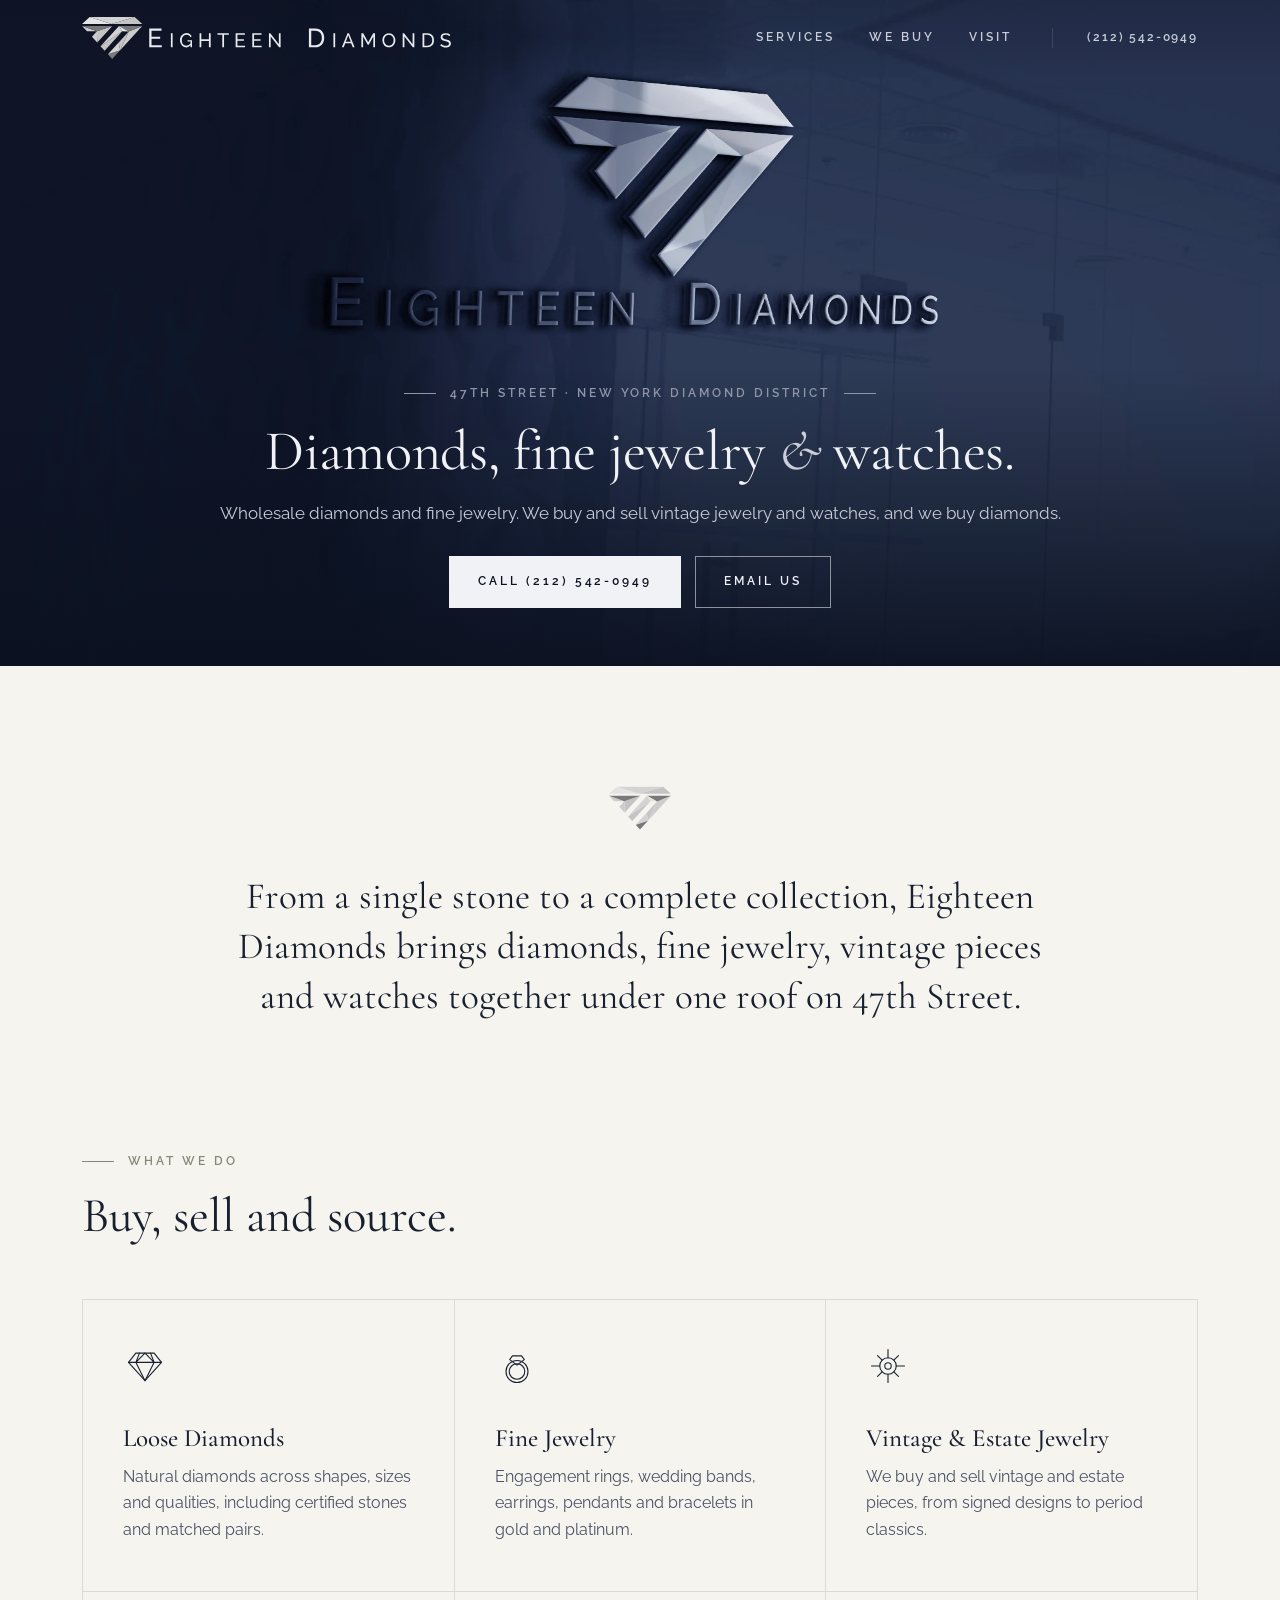
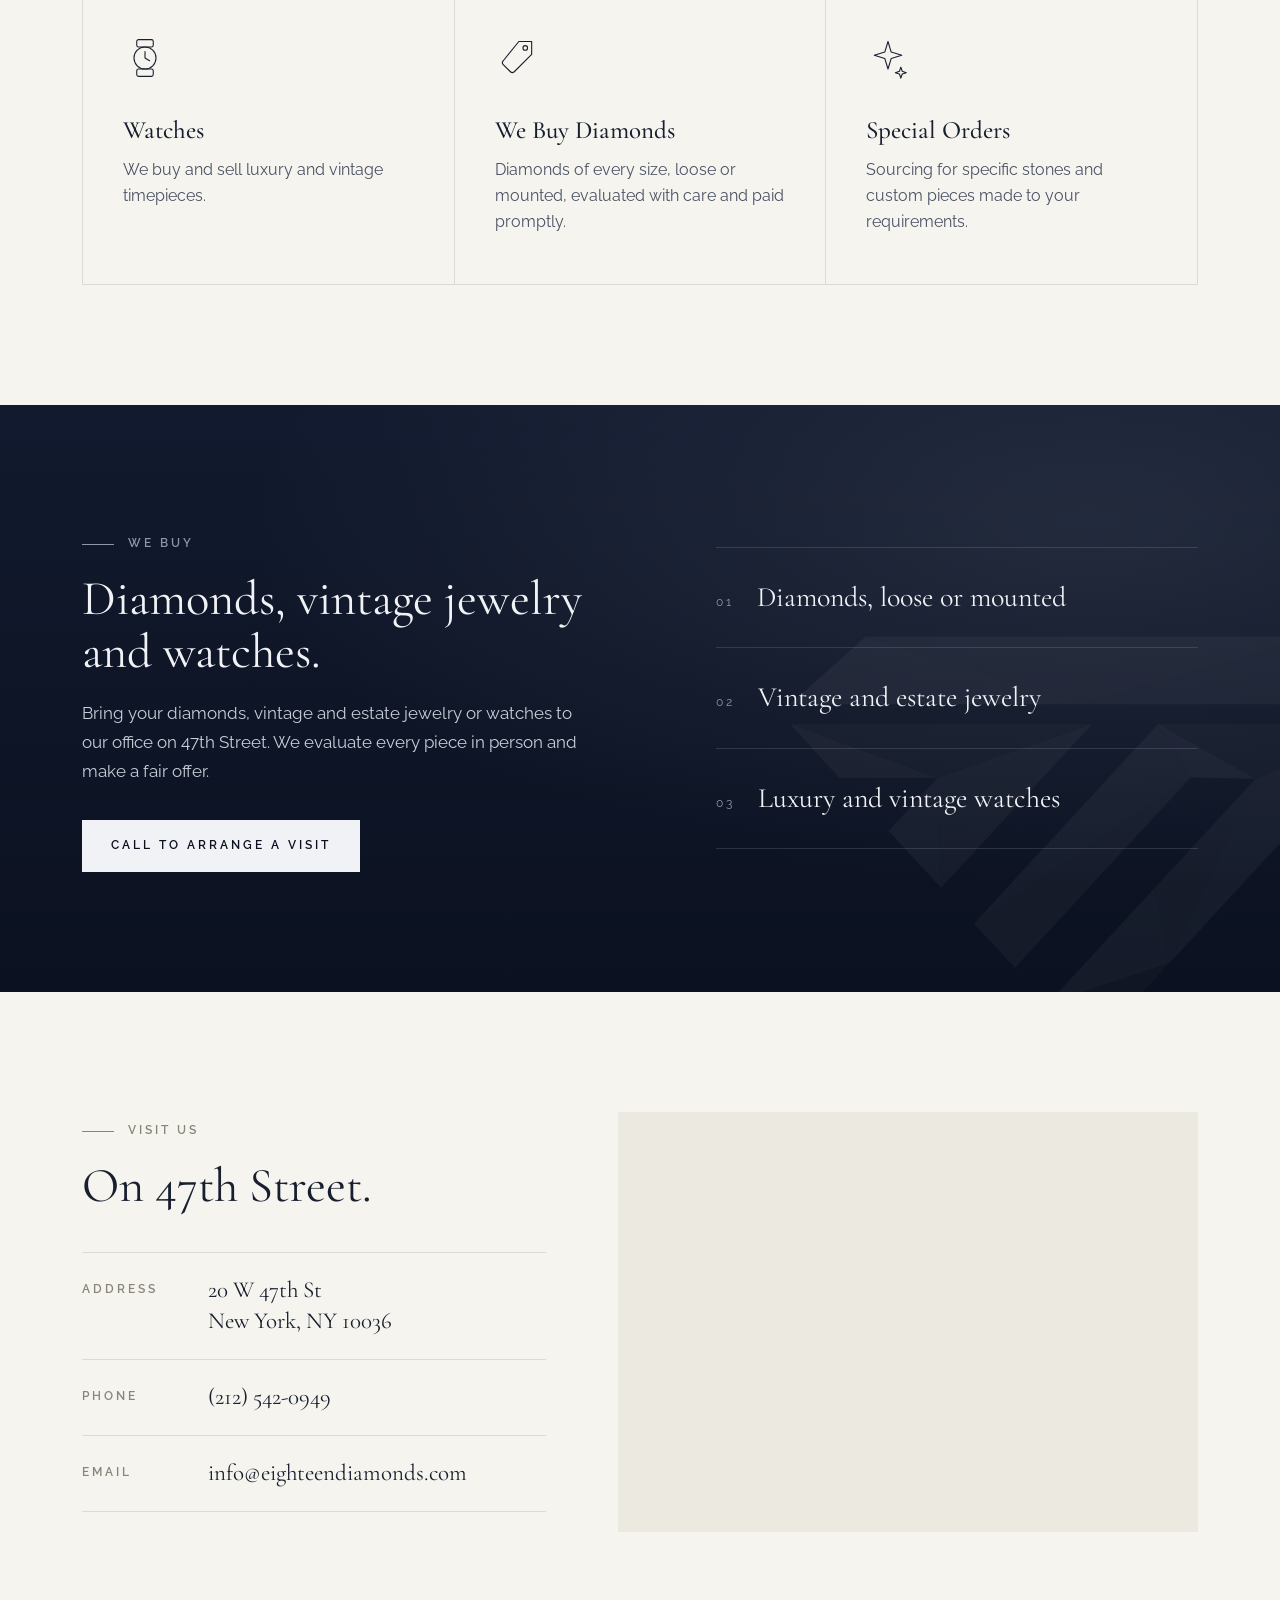
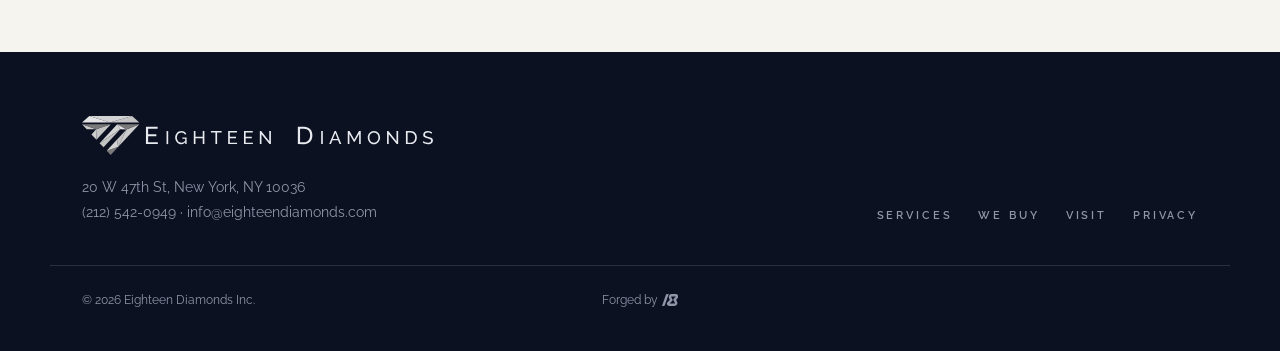
<file: index.html>
<!doctype html>
<html lang="en">
  <head>
    <meta charset="utf-8" />
    <meta name="viewport" content="width=device-width, initial-scale=1" />
    <title>Eighteen Diamonds Inc - Diamonds, Fine Jewelry and Watches - 47th Street, New York</title>
    <meta
      name="description"
      content="Eighteen Diamonds Inc, 20 W 47th St, New York. Wholesale diamonds and fine jewelry. We buy and sell vintage jewelry and watches, and we buy diamonds. Call (212) 542-0949."
    />
    <meta property="og:title" content="Eighteen Diamonds Inc" />
    <meta
      property="og:description"
      content="Diamonds, fine jewelry, vintage jewelry and watches on 47th Street, New York."
    />
    <meta property="og:image" content="https://www.eighteendiamonds.com/assets/hero.webp" />
    <meta property="og:url" content="https://www.eighteendiamonds.com/" />
    <meta name="theme-color" content="#0b1120" />
    <link rel="icon" href="/assets/mark.svg" type="image/svg+xml" />
    <link rel="preconnect" href="https://fonts.googleapis.com" />
    <link rel="preconnect" href="https://fonts.gstatic.com" crossorigin />
    <link
      href="https://fonts.googleapis.com/css2?family=Cormorant+Garamond:ital,wght@0,400;0,500;1,400&family=Raleway:wght@400;500;600&display=swap"
      rel="stylesheet"
    />
    <link rel="stylesheet" href="/assets/styles.css" />
    <script>
      document.documentElement.classList.add("js");
    </script>
    <script type="application/ld+json">
      {
        "@context": "https://schema.org",
        "@type": "JewelryStore",
        "name": "Eighteen Diamonds Inc",
        "url": "https://www.eighteendiamonds.com/",
        "logo": "https://www.eighteendiamonds.com/assets/logo.svg",
        "image": "https://www.eighteendiamonds.com/assets/hero.webp",
        "email": "info@eighteendiamonds.com",
        "telephone": "+1-212-542-0949",
        "address": {
          "@type": "PostalAddress",
          "streetAddress": "20 W 47th St",
          "addressLocality": "New York",
          "addressRegion": "NY",
          "postalCode": "10036",
          "addressCountry": "US"
        }
      }
    </script>
  </head>
  <body>
    <header class="site-header" id="top">
      <div class="wrap">
        <a class="brand" href="/" aria-label="Eighteen Diamonds home">
          <img src="/assets/logo-header.svg" alt="Eighteen Diamonds" width="369" height="41" />
        </a>
        <nav class="nav" aria-label="Main">
          <a href="#services">Services</a>
          <a href="#we-buy">We Buy</a>
          <a href="#visit">Visit</a>
        </nav>
        <a class="header-phone" href="tel:+12125420949">(212) 542-0949</a>
      </div>
    </header>

    <main>
      <section class="hero">
        <div class="wrap">
          <span class="eyebrow">47th Street &middot; New York Diamond District</span>
          <h1>Diamonds, fine jewelry <em>&amp;</em> watches.</h1>
          <p class="lede">
            Wholesale diamonds and fine jewelry. We buy and sell vintage jewelry and watches, and
            we buy diamonds.
          </p>
          <div class="actions">
            <a class="btn btn-solid" href="tel:+12125420949">Call (212) 542-0949</a>
            <a class="btn" href="mailto:info@eighteendiamonds.com">Email us</a>
          </div>
        </div>
        <a class="scroll-hint" href="#about" aria-label="Scroll down"></a>
      </section>

      <section class="intro light" id="about">
        <div class="wrap narrow">
          <img class="intro-mark" src="/assets/mark.svg" alt="" width="72" height="50" />
          <p class="statement reveal">
            From a single stone to a complete collection, Eighteen Diamonds brings diamonds,
            fine jewelry, vintage pieces and watches together under one roof on 47th Street.
          </p>
        </div>
      </section>

      <section class="section light services" id="services">
        <div class="wrap">
          <div class="section-head reveal">
            <span class="eyebrow">What we do</span>
            <h2>Buy, sell and source.</h2>
          </div>
          <div class="grid">
            <article class="card reveal">
              <svg class="icon" viewBox="0 0 48 48" aria-hidden="true">
                <path d="M14 10h20l8 10-18 20L6 20z" />
                <path d="M6 20h36M18 10l-4 10 10 20 10-20-4-10M14 20l10-10 10 10" />
              </svg>
              <h3>Loose Diamonds</h3>
              <p>
                Natural diamonds across shapes, sizes and qualities, including certified stones
                and matched pairs.
              </p>
            </article>
            <article class="card reveal">
              <svg class="icon" viewBox="0 0 48 48" aria-hidden="true">
                <circle cx="24" cy="30" r="12" />
                <circle cx="24" cy="30" r="8.5" />
                <path d="M19 13h10l3 4-8 6-8-6z" />
              </svg>
              <h3>Fine Jewelry</h3>
              <p>
                Engagement rings, wedding bands, earrings, pendants and bracelets in gold and
                platinum.
              </p>
            </article>
            <article class="card reveal">
              <svg class="icon" viewBox="0 0 48 48" aria-hidden="true">
                <circle cx="24" cy="24" r="9" />
                <path d="M24 15V6M24 33v9M15 24H6M33 24h9M17.6 17.6l-5-5M30.4 30.4l5 5M17.6 30.4l-5 5M30.4 17.6l5-5" />
                <circle cx="24" cy="24" r="3.5" />
              </svg>
              <h3>Vintage &amp; Estate Jewelry</h3>
              <p>
                We buy and sell vintage and estate pieces, from signed designs to period
                classics.
              </p>
            </article>
            <article class="card reveal">
              <svg class="icon" viewBox="0 0 48 48" aria-hidden="true">
                <rect x="15" y="4" width="18" height="8" rx="2" />
                <rect x="15" y="36" width="18" height="8" rx="2" />
                <circle cx="24" cy="24" r="12" />
                <path d="M24 17v7l5 3" />
              </svg>
              <h3>Watches</h3>
              <p>We buy and sell luxury and vintage timepieces.</p>
            </article>
            <article class="card reveal">
              <svg class="icon" viewBox="0 0 48 48" aria-hidden="true">
                <path d="M26 6h14v14L21 39a3 3 0 0 1-4.2 0L9 31.2a3 3 0 0 1 0-4.2z" />
                <circle cx="33" cy="13" r="2.5" />
              </svg>
              <h3>We Buy Diamonds</h3>
              <p>Diamonds of every size, loose or mounted, evaluated with care and paid promptly.</p>
            </article>
            <article class="card reveal">
              <svg class="icon" viewBox="0 0 48 48" aria-hidden="true">
                <path d="M24 6l3.5 11.5L39 21l-11.5 3.5L24 36l-3.5-11.5L9 21l11.5-3.5z" />
                <path d="M38 34l1.5 4.5L44 40l-4.5 1.5L38 46l-1.5-4.5L32 40l4.5-1.5z" />
              </svg>
              <h3>Special Orders</h3>
              <p>Sourcing for specific stones and custom pieces made to your requirements.</p>
            </article>
          </div>
        </div>
      </section>

      <section class="section buy" id="we-buy">
        <div class="wrap buy-inner">
          <div class="reveal">
            <span class="eyebrow">We buy</span>
            <h2>Diamonds, vintage jewelry and watches.</h2>
            <p>
              Bring your diamonds, vintage and estate jewelry or watches to our office on 47th
              Street. We evaluate every piece in person and make a fair offer.
            </p>
            <div class="actions">
              <a class="btn btn-solid" href="tel:+12125420949">Call to arrange a visit</a>
            </div>
          </div>
          <ul class="buy-list reveal">
            <li><span>01</span>Diamonds, loose or mounted</li>
            <li><span>02</span>Vintage and estate jewelry</li>
            <li><span>03</span>Luxury and vintage watches</li>
          </ul>
        </div>
      </section>

      <section class="section light visit" id="visit">
        <div class="wrap visit-inner">
          <div class="visit-info reveal">
            <span class="eyebrow">Visit us</span>
            <h2>On 47th Street.</h2>
            <dl class="details">
              <div>
                <dt>Address</dt>
                <dd>
                  <a
                    href="https://www.google.com/maps/search/?api=1&query=20+W+47th+St+New+York+NY+10036"
                    target="_blank"
                    rel="noopener"
                    >20 W 47th St<br />New York, NY 10036</a
                  >
                </dd>
              </div>
              <div>
                <dt>Phone</dt>
                <dd><a href="tel:+12125420949">(212) 542-0949</a></dd>
              </div>
              <div>
                <dt>Email</dt>
                <dd><a href="mailto:info@eighteendiamonds.com">info@eighteendiamonds.com</a></dd>
              </div>
            </dl>
          </div>
          <div class="map reveal">
            <iframe
              title="Map of 20 W 47th St, New York"
              src="https://www.google.com/maps?q=20+W+47th+St,+New+York,+NY+10036&z=16&output=embed"
              loading="lazy"
              referrerpolicy="no-referrer-when-downgrade"
            ></iframe>
          </div>
        </div>
      </section>
    </main>

    <footer class="site-footer">
      <div class="wrap footer-inner">
        <div>
          <img src="/assets/logo-header.svg" alt="Eighteen Diamonds" width="351" height="39" />
          <p class="footer-address">
            20 W 47th St, New York, NY 10036<br />
            <a href="tel:+12125420949">(212) 542-0949</a> &middot;
            <a href="mailto:info@eighteendiamonds.com">info@eighteendiamonds.com</a>
          </p>
        </div>
        <div class="footer-meta">
          <nav class="footer-links" aria-label="Footer">
            <a href="#services">Services</a>
            <a href="#we-buy">We Buy</a>
            <a href="#visit">Visit</a>
            <a href="/privacy">Privacy</a>
          </nav>
        </div>
      </div>
      <div class="wrap footer-bottom">
        <span>&copy; <span id="year">2026</span> Eighteen Diamonds Inc.</span>
        <a class="forged" href="https://18forge.com" aria-label="Forged by 18 Forge"
            >Forged by<svg viewBox="0 0 135.15 100" fill="currentColor" aria-hidden="true" focusable="false"><path fill-rule="evenodd" d="M56.08 0.4A0.3 0.3 0 0 0 55.8 0L42.51 0A10.48 10.48 0 0 0 32.63 6.99L0.02 99.55A0.34 0.34 0 0 0 0.34 100L13.81 100A10.8 10.8 0 0 0 24.01 92.74ZM118.34 50.49A2.63 2.63 0 0 1 118.64 47.64L130.62 32.92A20.18 20.18 0 0 0 114.97 0L80.55 0A24.06 24.06 0 0 0 58.73 34.2L64.38 46.34A3.28 3.28 0 0 1 63.75 50.02L46.31 67.89A18.91 18.91 0 0 0 59.85 100L103.98 100A24.27 24.27 0 0 0 125.59 64.67ZM64.37 79.85A0.74 0.74 0 0 1 63.83 78.61L85.79 55.45A8.97 8.97 0 0 0 87.22 45.09L77.42 26.53A4.42 4.42 0 0 1 81.33 20.05L112.63 20.05A1.18 1.18 0 0 1 113.54 21.99L96.52 42.44A8.62 8.62 0 0 0 95.58 52.09L107.3 73.51A4.29 4.29 0 0 1 103.54 79.85Z" /></svg
          ></a>
        <span aria-hidden="true"></span>
      </div>
    </footer>

    <script src="/assets/site.js" defer></script>
  </body>
</html>
</file>
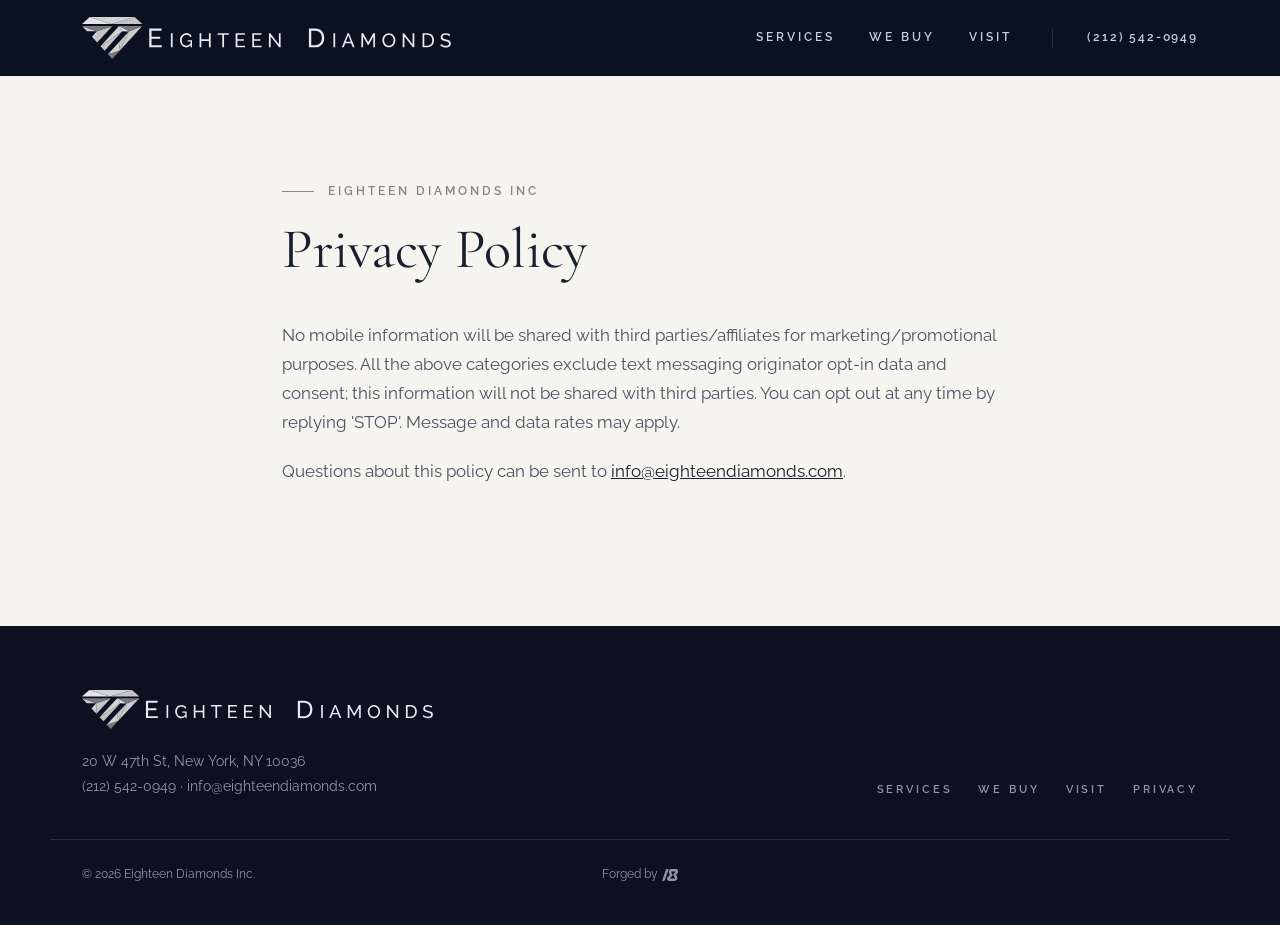
<file: privacy.html>
<!doctype html>
<html lang="en">
  <head>
    <meta charset="utf-8" />
    <meta name="viewport" content="width=device-width, initial-scale=1" />
    <title>Privacy Policy - Eighteen Diamonds Inc</title>
    <meta name="description" content="Privacy policy of Eighteen Diamonds Inc." />
    <meta name="theme-color" content="#0b1120" />
    <link rel="icon" href="/assets/mark.svg" type="image/svg+xml" />
    <link rel="preconnect" href="https://fonts.googleapis.com" />
    <link rel="preconnect" href="https://fonts.gstatic.com" crossorigin />
    <link
      href="https://fonts.googleapis.com/css2?family=Cormorant+Garamond:ital,wght@0,400;0,500;1,400&family=Raleway:wght@400;500;600&display=swap"
      rel="stylesheet"
    />
    <link rel="stylesheet" href="/assets/styles.css" />
  </head>
  <body>
    <header class="site-header solid">
      <div class="wrap">
        <a class="brand" href="/" aria-label="Eighteen Diamonds home">
          <img src="/assets/logo-header.svg" alt="Eighteen Diamonds" width="369" height="41" />
        </a>
        <nav class="nav" aria-label="Main">
          <a href="/#services">Services</a>
          <a href="/#we-buy">We Buy</a>
          <a href="/#visit">Visit</a>
        </nav>
        <a class="header-phone" href="tel:+12125420949">(212) 542-0949</a>
      </div>
    </header>

    <main class="legal light">
      <div class="wrap">
        <span class="eyebrow">Eighteen Diamonds Inc</span>
        <h1>Privacy Policy</h1>
        <p>
          No mobile information will be shared with third parties/affiliates for
          marketing/promotional purposes. All the above categories exclude text messaging
          originator opt-in data and consent; this information will not be shared with third
          parties. You can opt out at any time by replying 'STOP'. Message and data rates may
          apply.
        </p>
        <p>
          Questions about this policy can be sent to
          <a href="mailto:info@eighteendiamonds.com">info@eighteendiamonds.com</a>.
        </p>
      </div>
    </main>

    <footer class="site-footer">
      <div class="wrap footer-inner">
        <div>
          <img src="/assets/logo-header.svg" alt="Eighteen Diamonds" width="351" height="39" />
          <p class="footer-address">
            20 W 47th St, New York, NY 10036<br />
            <a href="tel:+12125420949">(212) 542-0949</a> &middot;
            <a href="mailto:info@eighteendiamonds.com">info@eighteendiamonds.com</a>
          </p>
        </div>
        <div class="footer-meta">
          <nav class="footer-links" aria-label="Footer">
            <a href="/#services">Services</a>
            <a href="/#we-buy">We Buy</a>
            <a href="/#visit">Visit</a>
            <a href="/privacy">Privacy</a>
          </nav>
        </div>
      </div>
      <div class="wrap footer-bottom">
        <span>&copy; <span id="year">2026</span> Eighteen Diamonds Inc.</span>
        <a class="forged" href="https://18forge.com" aria-label="Forged by 18 Forge"
            >Forged by<svg viewBox="0 0 135.15 100" fill="currentColor" aria-hidden="true" focusable="false"><path fill-rule="evenodd" d="M56.08 0.4A0.3 0.3 0 0 0 55.8 0L42.51 0A10.48 10.48 0 0 0 32.63 6.99L0.02 99.55A0.34 0.34 0 0 0 0.34 100L13.81 100A10.8 10.8 0 0 0 24.01 92.74ZM118.34 50.49A2.63 2.63 0 0 1 118.64 47.64L130.62 32.92A20.18 20.18 0 0 0 114.97 0L80.55 0A24.06 24.06 0 0 0 58.73 34.2L64.38 46.34A3.28 3.28 0 0 1 63.75 50.02L46.31 67.89A18.91 18.91 0 0 0 59.85 100L103.98 100A24.27 24.27 0 0 0 125.59 64.67ZM64.37 79.85A0.74 0.74 0 0 1 63.83 78.61L85.79 55.45A8.97 8.97 0 0 0 87.22 45.09L77.42 26.53A4.42 4.42 0 0 1 81.33 20.05L112.63 20.05A1.18 1.18 0 0 1 113.54 21.99L96.52 42.44A8.62 8.62 0 0 0 95.58 52.09L107.3 73.51A4.29 4.29 0 0 1 103.54 79.85Z" /></svg
          ></a>
        <span aria-hidden="true"></span>
      </div>
    </footer>

    <script src="/assets/site.js" defer></script>
  </body>
</html>
</file>
<file: assets/styles.css>
:root {
  --navy-950: #0b1120;
  --navy-900: #111a2e;
  --navy-800: #19243d;
  --ivory: #f6f4ef;
  --ivory-2: #ece9e1;
  --ink: #18202f;
  --ink-soft: #4a5263;
  --silver-100: #f0f2f6;
  --silver-300: #c9cdd8;
  --silver-500: #8f96a8;
  --line-dark: rgba(201, 205, 216, 0.16);
  --line-light: rgba(24, 32, 47, 0.12);
  --serif: "Cormorant Garamond", Georgia, "Times New Roman", serif;
  --sans: "Raleway", "Helvetica Neue", Arial, sans-serif;
  --wrap: 1180px;
  --ease: cubic-bezier(0.22, 0.61, 0.36, 1);
  --color-18forge: #f37021;
}

*,
*::before,
*::after {
  box-sizing: border-box;
}

html {
  background: var(--navy-950);
  scroll-behavior: smooth;
  scroll-padding-top: 76px;
}

body {
  margin: 0;
  background: var(--navy-950);
  color: var(--silver-300);
  font-family: var(--sans);
  font-size: 17px;
  line-height: 1.7;
  -webkit-font-smoothing: antialiased;
}

img {
  max-width: 100%;
  display: block;
}

a {
  color: inherit;
}

.wrap {
  width: 100%;
  max-width: var(--wrap);
  margin: 0 auto;
  padding: 0 32px;
}

.wrap.narrow {
  max-width: 900px;
}

/* Type */
h1,
h2,
h3 {
  font-family: var(--serif);
  font-weight: 400;
  line-height: 1.1;
  margin: 0;
  color: var(--silver-100);
}

h1 {
  font-size: clamp(36px, 4.4vw, 62px);
  letter-spacing: -0.005em;
}

h1 em,
h2 em {
  font-style: italic;
  color: var(--silver-300);
}

h2 {
  font-size: clamp(34px, 3.8vw, 52px);
}

h3 {
  font-size: 25px;
  font-weight: 500;
}

.eyebrow,
.nav a,
.header-phone,
.btn,
.details dt,
.footer-links a {
  font-family: var(--sans);
  font-size: 11.5px;
  font-weight: 600;
  letter-spacing: 0.26em;
  text-transform: uppercase;
  text-decoration: none;
}

.eyebrow {
  display: inline-flex;
  align-items: center;
  gap: 14px;
  color: var(--silver-500);
  margin-bottom: 18px;
}

.eyebrow::before {
  content: "";
  width: 32px;
  height: 1px;
  background: currentColor;
}

/* Buttons */
.actions {
  display: flex;
  flex-wrap: wrap;
  gap: 14px;
}

.btn {
  display: inline-flex;
  align-items: center;
  justify-content: center;
  min-height: 52px;
  padding: 0 28px;
  border: 1px solid rgba(240, 242, 246, 0.55);
  color: var(--silver-100);
  transition: background 0.25s var(--ease), color 0.25s var(--ease), border-color 0.25s;
}

.btn:hover {
  background: var(--silver-100);
  border-color: var(--silver-100);
  color: var(--navy-950);
}

.btn-solid {
  background: var(--silver-100);
  border-color: var(--silver-100);
  color: var(--navy-950);
}

.btn-solid:hover {
  background: transparent;
  color: var(--silver-100);
}

/* Header */
.site-header {
  position: fixed;
  inset: 0 0 auto 0;
  z-index: 20;
  transition: background 0.3s var(--ease), box-shadow 0.3s;
}

.site-header.scrolled,
.site-header.solid {
  background: rgba(11, 17, 32, 0.94);
  backdrop-filter: blur(10px);
  -webkit-backdrop-filter: blur(10px);
  box-shadow: 0 1px 0 var(--line-dark);
}

.site-header.solid {
  position: sticky;
  top: 0;
}

.site-header .wrap {
  display: flex;
  align-items: center;
  gap: 40px;
  height: 76px;
}

.brand {
  margin-right: auto;
}

.brand img {
  width: 369px;
  height: auto;
}

.nav {
  display: flex;
  gap: 34px;
}

.nav a,
.header-phone {
  white-space: nowrap;
  color: var(--silver-300);
  transition: color 0.2s;
}

.nav a:hover,
.header-phone:hover {
  color: #fff;
}

.header-phone {
  padding-left: 34px;
  border-left: 1px solid var(--line-dark);
  letter-spacing: 0.16em;
}

/* Hero: the wall sign sits centered at the top of the photo, copy is centered below it */
.hero {
  --hero-top: 36px;
  --hero-size: cover;
  position: relative;
  display: flex;
  align-items: flex-end;
  height: clamp(600px, 52vw, 860px);
  background: var(--navy-900) url("hero.webp") 50% var(--hero-top) / var(--hero-size) no-repeat;
  overflow: hidden;
  text-align: center;
}

/* The photo starts --hero-top down to leave room for the header; that strip shows a mirrored
   copy of the top of the wall, so there is no band above the photo */
.hero::before {
  content: "";
  position: absolute;
  inset: 0 0 auto 0;
  height: var(--hero-top);
  background: url("hero.webp") 50% 0 / var(--hero-size) no-repeat;
  transform: scaleY(-1);
}

.hero::after {
  content: "";
  position: absolute;
  inset: 0;
  background:
    linear-gradient(180deg, rgba(11, 17, 32, 0.25) 0%, rgba(11, 17, 32, 0) 12%),
    linear-gradient(0deg, rgba(11, 17, 32, 0.9) 0%, rgba(11, 17, 32, 0.3) 30%, rgba(11, 17, 32, 0) 45%);
}

.hero .wrap {
  position: relative;
  z-index: 1;
  padding-bottom: clamp(32px, 4.5vw, 64px);
}

.hero .eyebrow::after {
  content: "";
  width: 32px;
  height: 1px;
  background: currentColor;
}

.hero .actions {
  justify-content: center;
}

.hero .lede {
  max-width: 900px;
  margin: 16px auto 28px;
  font-size: 17px;
  color: var(--silver-300);
}

/* Light sections */
.light {
  background: var(--ivory);
  color: var(--ink-soft);
}

.light h2,
.light h3 {
  color: var(--ink);
}

.light h2 em {
  color: var(--ink-soft);
}

.light .eyebrow {
  color: #8a8579;
}

.section {
  padding: 120px 0;
}

.section-head {
  max-width: 640px;
  margin-bottom: 56px;
}

/* Intro statement */
.intro {
  padding: 110px 0 40px;
  text-align: center;
}

.intro-mark {
  width: 64px;
  height: auto;
  margin: 0 auto 32px;
}

.statement {
  margin: 0;
  font-family: var(--serif);
  font-size: clamp(26px, 2.9vw, 38px);
  line-height: 1.35;
  color: var(--ink);
}

/* Services */
.services {
  padding-top: 80px;
}

.grid {
  display: grid;
  grid-template-columns: repeat(3, 1fr);
  border-top: 1px solid var(--line-light);
  border-left: 1px solid var(--line-light);
}

.card {
  position: relative;
  padding: 44px 40px 48px;
  border-right: 1px solid var(--line-light);
  border-bottom: 1px solid var(--line-light);
  background: var(--ivory);
  transition: background 0.35s var(--ease);
}

.card:hover {
  background: #fff;
}

.card::before {
  content: "";
  position: absolute;
  left: 0;
  top: 0;
  height: 2px;
  width: 0;
  background: var(--ink);
  transition: width 0.45s var(--ease);
}

.card:hover::before {
  width: 100%;
}

.icon {
  width: 44px;
  height: 44px;
  margin-bottom: 28px;
  fill: none;
  stroke: var(--ink);
  stroke-width: 1.2;
  stroke-linejoin: round;
  stroke-linecap: round;
}

.card p {
  margin: 12px 0 0;
  font-size: 15.5px;
}

/* We buy band */
.buy {
  position: relative;
  background:
    radial-gradient(ellipse at 85% 20%, rgba(201, 205, 216, 0.1), transparent 55%),
    linear-gradient(180deg, var(--navy-900), var(--navy-950));
  overflow: hidden;
}

.buy::after {
  content: "";
  position: absolute;
  right: -120px;
  bottom: -160px;
  width: 620px;
  height: 620px;
  background: url("mark.svg") center / contain no-repeat;
  opacity: 0.05;
  pointer-events: none;
}

.buy-inner {
  position: relative;
  z-index: 1;
  display: grid;
  grid-template-columns: 1.15fr 1fr;
  gap: 80px;
  align-items: center;
}

.buy p {
  max-width: 50ch;
  margin: 20px 0 34px;
}

.buy-list {
  list-style: none;
  margin: 0;
  padding: 0;
  border-top: 1px solid var(--line-dark);
}

.buy-list li {
  display: flex;
  align-items: baseline;
  gap: 24px;
  padding: 26px 0;
  border-bottom: 1px solid var(--line-dark);
  font-family: var(--serif);
  font-size: clamp(22px, 2.2vw, 28px);
  color: var(--silver-100);
}

.buy-list span {
  font-family: var(--sans);
  font-size: 12px;
  letter-spacing: 0.2em;
  color: var(--silver-500);
}

/* Visit */
.visit-inner {
  display: grid;
  grid-template-columns: 1fr 1.25fr;
  gap: 72px;
  align-items: stretch;
}

.details {
  margin: 40px 0 0;
}

.details div {
  display: grid;
  grid-template-columns: 110px 1fr;
  gap: 16px;
  padding: 22px 0;
  border-top: 1px solid var(--line-light);
}

.details div:last-child {
  border-bottom: 1px solid var(--line-light);
}

.details dt {
  padding-top: 5px;
  color: #8a8579;
}

.details dd {
  margin: 0;
  font-family: var(--serif);
  font-size: 23px;
  line-height: 1.35;
  color: var(--ink);
}

.details a {
  text-decoration: none;
  background: linear-gradient(currentColor, currentColor) 0 100% / 0 1px no-repeat;
  transition: background-size 0.3s var(--ease);
}

.details a:hover {
  background-size: 100% 1px;
}

.map {
  min-height: 420px;
  background: var(--ivory-2);
}

.map iframe {
  display: block;
  width: 100%;
  height: 100%;
  min-height: 420px;
  border: 0;
  filter: grayscale(1) contrast(1.05);
}

/* Footer */
.site-footer {
  background: var(--navy-950);
  padding: 64px 0 40px;
  font-size: 14px;
  color: var(--silver-500);
}

.footer-inner {
  display: flex;
  flex-wrap: wrap;
  justify-content: space-between;
  align-items: flex-end;
  gap: 32px;
}

.footer-inner img {
  width: 351px;
  max-width: 100%;
  height: auto;
}

.footer-address {
  margin: 20px 0 0;
  line-height: 1.8;
}

.footer-address a {
  text-decoration: none;
}

.footer-address a:hover {
  color: var(--silver-100);
}

.footer-meta {
  display: flex;
  flex-direction: column;
  align-items: flex-end;
  gap: 14px;
}

.footer-links {
  display: flex;
  flex-wrap: wrap;
  gap: 26px;
}

.footer-links a {
  color: var(--silver-500);
  font-size: 11px;
}

.footer-links a:hover {
  color: var(--silver-100);
}

.footer-bottom {
  display: grid;
  grid-template-columns: 1fr auto 1fr;
  align-items: center;
  gap: 16px;
  margin-top: 40px;
  padding-top: 24px;
  border-top: 1px solid var(--line-dark);
  font-size: 12px;
}

.forged {
  display: inline-flex;
  align-items: center;
  gap: 0.35em;
  white-space: nowrap;
  text-decoration: none;
  transition: color 0.2s;
}

.forged svg {
  height: 1em;
  width: auto;
}

.forged:hover,
.forged:focus-visible {
  color: var(--color-18forge);
}

/* Legal page */
.legal {
  padding: 96px 0 120px;
}

.legal .wrap {
  max-width: 780px;
}

.legal h1 {
  color: var(--ink);
  margin-bottom: 40px;
}

.legal p {
  margin: 0 0 20px;
}

.legal a {
  color: var(--ink);
}

/* Reveal on scroll (only when JS is running) */
.js .reveal {
  opacity: 0;
  transform: translateY(18px);
  transition: opacity 0.8s var(--ease), transform 0.8s var(--ease);
}

.js .reveal.in {
  opacity: 1;
  transform: none;
}

.js .grid .card.reveal:nth-child(3n + 2) {
  transition-delay: 0.08s;
}

.js .grid .card.reveal:nth-child(3n) {
  transition-delay: 0.16s;
}

@media (prefers-reduced-motion: reduce) {
  html {
    scroll-behavior: auto;
  }

  .js .reveal {
    opacity: 1;
    transform: none;
    transition: none;
  }
}

/* Responsive */
@media (max-aspect-ratio: 5/4) {
  /* Portrait screens: whole wall sign at the top, copy below it */
  /* At least one full screen, so the next (ivory) section never shows on first load, not even
     under iPhone Safari's floating toolbar (hence lvh). The bottom padding keeps the copy and the
     scroll hint in the part of the screen the toolbar does not cover (svh); the copy is centered
     in the space between the sign and that edge */
  .hero {
    display: flex;
    flex-direction: column;
    height: auto;
    min-height: 100vh;
    min-height: 100lvh;
    padding-top: calc(72px + 36vw);
    padding-bottom: 0;
    padding-bottom: calc(100lvh - 100svh);
    --hero-top: 56px;
    --hero-size: 140% auto;
  }

  /* No mirrored strip here: at this scale it shows a flipped copy of the sign. The strip is plain
     navy and the top of the photo fades into it */
  .hero::before {
    display: none;
  }

  .hero::after {
    background: linear-gradient(
      180deg,
      var(--navy-900) 0,
      var(--navy-900) var(--hero-top),
      rgba(17, 26, 46, 0) calc(var(--hero-top) + 28px),
      rgba(11, 17, 32, 0) calc(56px + 50vw),
      var(--navy-950) calc(56px + 105vw)
    );
  }

  .hero .wrap {
    width: 100%;
    margin-block: auto;
    padding-top: 24px;
    padding-bottom: 88px;
  }

  .hero .eyebrow {
    margin-bottom: 26px;
  }

  .hero .lede {
    margin: 22px auto 40px;
  }

  /* Discreet scroll-down chevron at the bottom of the visible screen */
  .hero .scroll-hint {
    display: block;
    position: absolute;
    z-index: 1;
    left: 50%;
    bottom: 28px;
    bottom: calc(100lvh - 100svh + 28px);
    width: 44px;
    height: 44px;
    margin-left: -22px;
    opacity: 0.55;
    transition: opacity 0.2s;
  }

  .scroll-hint::before {
    content: "";
    position: absolute;
    left: 50%;
    top: 12px;
    width: 10px;
    height: 10px;
    margin-left: -6px;
    border-right: 1px solid var(--silver-300);
    border-bottom: 1px solid var(--silver-300);
    transform: rotate(45deg);
    animation: scroll-hint 2.4s var(--ease) infinite;
  }

  .scroll-hint:hover,
  .scroll-hint:focus-visible {
    opacity: 1;
  }
}

.scroll-hint {
  display: none;
}

@keyframes scroll-hint {
  0%,
  100% {
    transform: translateY(0) rotate(45deg);
  }
  50% {
    transform: translateY(6px) rotate(45deg);
  }
}

@media (prefers-reduced-motion: reduce) {
  .scroll-hint::before {
    animation: none;
  }
}

@media (max-width: 1000px) {
  .grid {
    grid-template-columns: repeat(2, 1fr);
  }

  .buy-inner,
  .visit-inner {
    grid-template-columns: 1fr;
    gap: 48px;
  }

  .nav {
    display: none;
  }

  .header-phone {
    border-left: 0;
    padding-left: 0;
  }
}

@media (max-width: 640px) {
  body {
    font-size: 16px;
  }

  .wrap {
    padding: 0 20px;
  }

  .site-header .wrap {
    height: 64px;
    gap: 16px;
  }

  .brand img {
    width: 214px;
  }

  .header-phone {
    white-space: nowrap;
    letter-spacing: 0.06em;
  }

  .header-phone {
    font-size: 10.5px;
    letter-spacing: 0.08em;
  }

  .section {
    padding: 84px 0;
  }

  .intro {
    padding: 80px 0 24px;
  }

  .grid {
    grid-template-columns: 1fr;
  }

  .card {
    padding: 36px 28px 40px;
  }

  .details div {
    grid-template-columns: 1fr;
    gap: 4px;
  }

  .details dd {
    font-size: 21px;
  }

  .map,
  .map iframe {
    min-height: 320px;
  }

  .footer-meta {
    align-items: flex-start;
  }

  .footer-bottom {
    grid-template-columns: 1fr;
    justify-items: center;
    text-align: center;
  }

  .footer-bottom > span[aria-hidden] {
    display: none;
  }

  .actions .btn {
    flex: 1 1 100%;
  }

  .hero .eyebrow {
    font-size: 10.5px;
    letter-spacing: 0.18em;
  }

  .hero .eyebrow::before,
  .hero .eyebrow::after {
    display: none;
  }
}
</file>
